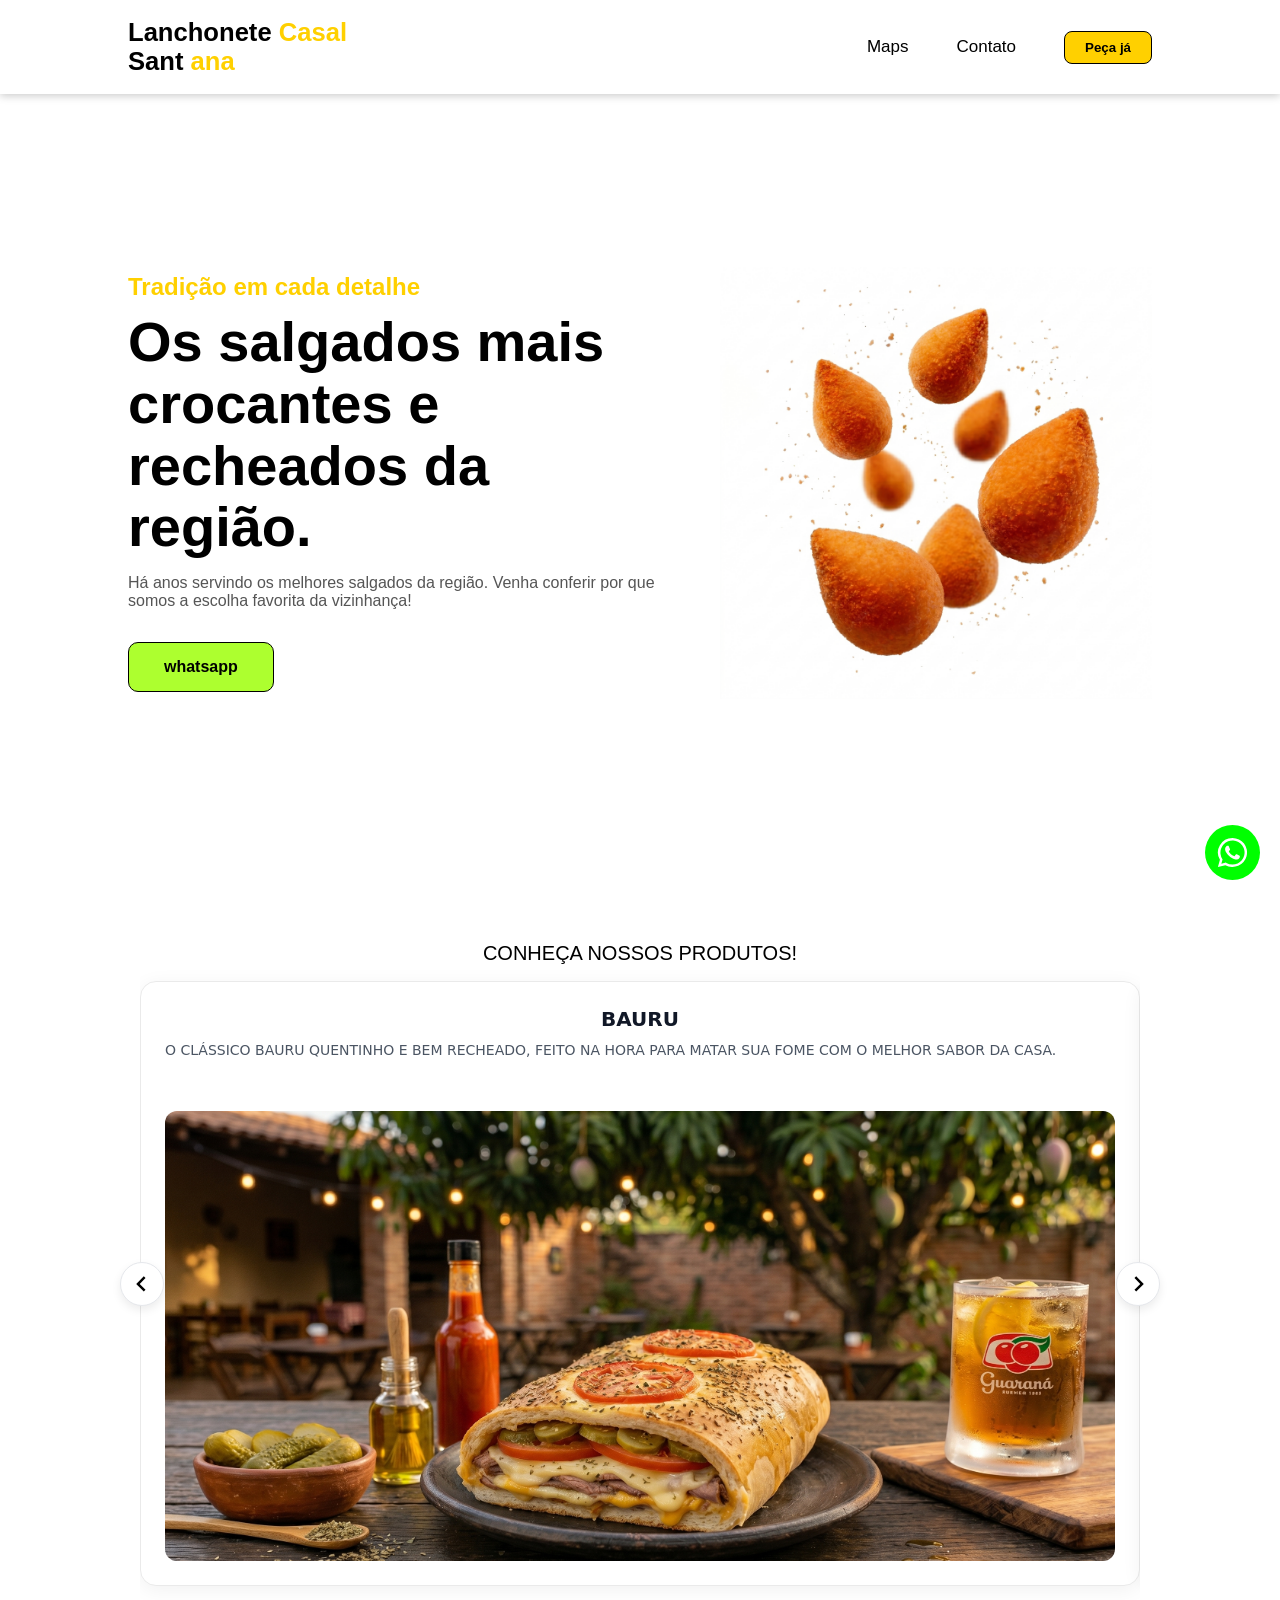
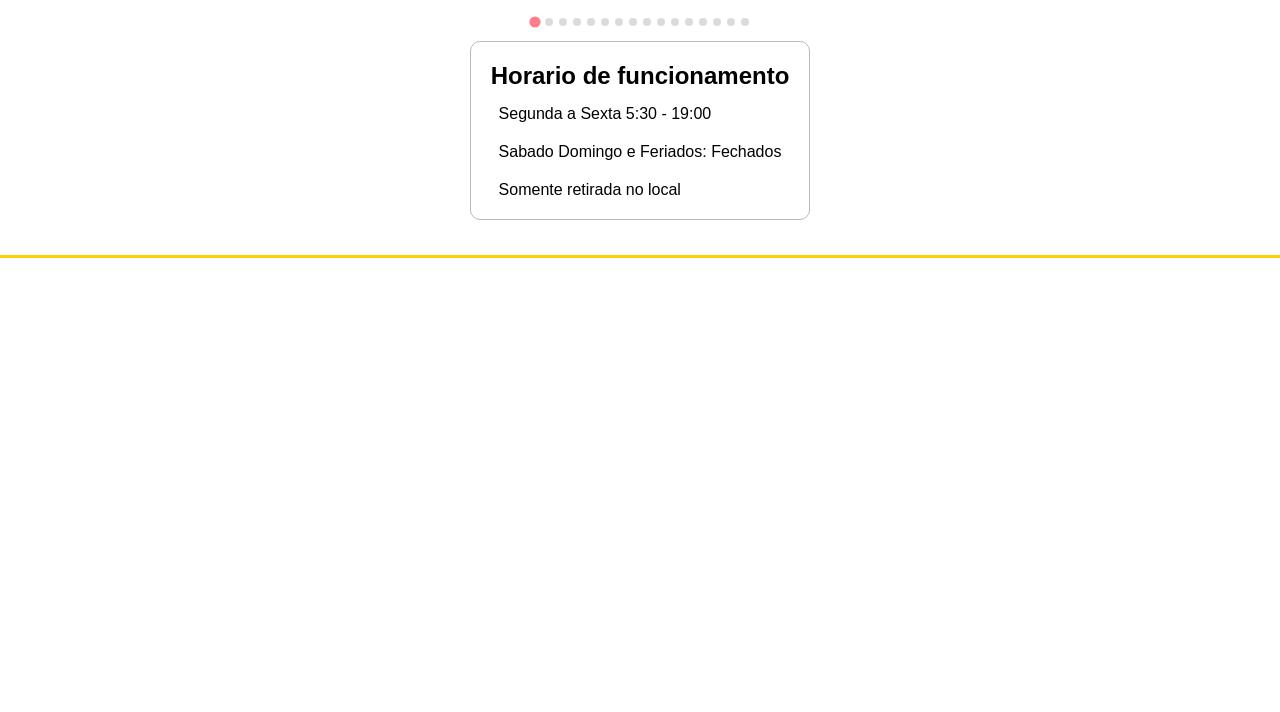
<file: index.html>
<!DOCTYPE html>
<html lang="pt-br">
<head>
    <meta charset="UTF-8">
    <meta name="viewport" content="width=device-width, initial-scale=1.0">
    <title>Lanchonete da Cleuza</title>
    <link rel="stylesheet" href="style.css">
    <link rel="stylesheet" href="splide.min.css">
</head>
<body>
    <header>
        <div class="progresso"></div>
        <nav class="navigation">
            <p class="logo">Lanchonete <span>Casal<br></span>Sant <span>ana</span></p>

            <ul class="nav-menu">
                <li class="nav-item"><a href="https://maps.app.goo.gl/uycU5eYMcawXx2Zy9">Maps</a></li>
                <li class="nav-item"><a href="tel:+5541985182407">Contato</a></li>
                <li class="nav-item"><button class="btn-wt">Peça já</button></li>
            </ul>

            <div class="menu">
                <span class="bar"></span>
                <span class="bar"></span>
                <span class="bar"></span>
            </div>
        </nav>
    </header>

    <main>
        <section class="home">
            <div class="home-text">
                <h4 class="text-h4">Tradição em cada detalhe</h4>
                <h1 class="text-h1">Os salgados mais crocantes e recheados da região.</h1>
                <p>Há anos servindo os melhores salgados da região. Venha conferir por que somos a escolha favorita da vizinhança!</p>
                <a class="home-btn" href="https://wa.link/on8kbh" target="_blank">whatsapp</a>
            </div>

            <picture class="home-img">
                <img class="coxinha" src="img/coxinha.png" alt="coxinha">
            </picture>
        </section>

        <section id="slider">
            <div class="tamanho-1000">
                <div class="containt">
                    <div class="titulo">
                        <p>Conheça Nossos produtos!</p>

                        <div class="splide">
                            <div class="splide__track">
                                <ul class="splide__list">

                                    <!-- Bauru -->
                                    <li class="splide__slide">
                                        <div class="card">
                                            <div class="titulo">
                                                <h1>Bauru</h1>
                                            </div>
                                            <div class="descricao">
                                                <p>O clássico bauru quentinho e bem recheado, feito na hora para matar sua fome com o melhor sabor da casa.</p>
                                            </div>
                                            <picture class="pic-food">
                                                <img src="cardapio/img/bauru.png" alt="Bauru">
                                            </picture>
                                        </div>
                                    </li>

                                    <!-- Burger -->
                                    <li class="splide__slide">
                                        <div class="card">
                                            <div class="titulo">
                                                <h1>Hambúrguer</h1>
                                            </div>
                                            <div class="descricao">
                                                <p>Suculentos e artesanais! Escolha entre nossas opções incríveis: X-Pernil, X-Bacon, X-Salada e X-Costela.</p>
                                            </div>
                                            <picture class="pic-food">
                                                <img src="cardapio/img/burger.png" alt="Hambúrguer">
                                            </picture>
                                        </div>
                                    </li>

                                    <!-- Café -->
                                    <li class="splide__slide">
                                        <div class="card">
                                            <div class="titulo">
                                                <h1>Café</h1>
                                            </div>
                                            <div class="descricao">
                                                <p>Aquele café passado na hora para dar energia ao seu dia. Servimos o tradicional Café Preto ou com Leite cremoso.</p>
                                            </div>
                                            <picture class="pic-food">
                                                <img src="cardapio/img/cafe.png" alt="Café">
                                            </picture>
                                        </div>
                                    </li>

                                    <!-- Choco -->
                                    <li class="splide__slide">
                                        <div class="card">
                                            <div class="titulo">
                                                <h1>Choco Milk</h1>
                                            </div>
                                            <div class="descricao">
                                                <p>Delicioso achocolatado super gelado e cremoso, a escolha perfeita para adoçar e refrescar sua pausa.</p>
                                            </div>
                                            <picture class="pic-food">
                                                <img src="cardapio/img/choco.png" alt="Choco Milk">
                                            </picture>
                                        </div>
                                    </li>

                                    <!-- Coxinha -->
                                    <li class="splide__slide">
                                        <div class="card">
                                            <div class="titulo">
                                                <h1>Coxinha</h1>
                                            </div>
                                            <div class="descricao">
                                                <p>Crocante por fora e extremamente macia por dentro! Sabores: Frango c/ Catupiry, Frango c/ Requeijão e Costela.</p>
                                            </div>
                                            <picture class="pic-food">
                                                <img src="cardapio/img/coxinha.png" alt="Coxinha">
                                            </picture>
                                        </div>
                                    </li>

                                    <!-- Doce -->
                                    <li class="splide__slide">
                                        <div class="card">
                                            <div class="titulo">
                                                <h1>Doces Tradicionais</h1>
                                            </div>
                                            <div class="descricao">
                                                <p>Aqueles doces com gosto de infância! Variedades de Amendoim, Doce de Leite, Abóbora e muito mais para você aproveitar.</p>
                                            </div>
                                            <picture class="pic-food">
                                                <img src="cardapio/img/doce.png" alt="Doces">
                                            </picture>
                                        </div>
                                    </li>

                                    <!-- Energético -->
                                    <li class="splide__slide">
                                        <div class="card">
                                            <div class="titulo">
                                                <h1>Energéticos</h1>
                                            </div>
                                            <div class="descricao">
                                                <p>Precisa de um pique extra? Temos as melhores marcas bem geladas: Monster, Red Bull e Furioso.</p>
                                            </div>
                                            <picture class="pic-food">
                                                <img src="cardapio/img/energ.png" alt="Energéticos">
                                            </picture>
                                        </div>
                                    </li>

                                    <!-- Espeto -->
                                    <li class="splide__slide">
                                        <div class="card">
                                            <div class="titulo">
                                                <h1>Espeto de Frango</h1>
                                            </div>
                                            <div class="descricao">
                                                <p>Espetinho de frango grelhado no ponto certo, bem temperado, suculento e perfeito para um lanche rápido.</p>
                                            </div>
                                            <picture class="pic-food">
                                                <img src="cardapio/img/espeto.png" alt="Espeto">
                                            </picture>
                                        </div>
                                    </li>

                                    <!-- Fone / Eletrônicos -->
                                    <li class="splide__slide">
                                        <div class="card">
                                            <div class="titulo">
                                                <h1>Eletrônicos & Acessórios</h1>
                                            </div>
                                            <div class="descricao">
                                                <p>Salvação do seu dia a dia! Fones de ouvido, carregadores, cabos diversos e serviço de recarga para celulares.</p>
                                            </div>
                                            <picture class="pic-food">
                                                <img src="cardapio/img/fone.png" alt="Eletrônicos">
                                            </picture>
                                        </div>
                                    </li>

                                    <!-- Misto Quente -->
                                    <li class="splide__slide">
                                        <div class="card">
                                            <div class="titulo">
                                                <h1>Misto Quente</h1>
                                            </div>
                                            <div class="descricao">
                                                <p>Um clássico irresistível! Pão prensado na hora com presunto de qualidade e muito queijo derretido.</p>
                                            </div>
                                            <picture class="pic-food">
                                                <img src="cardapio/img/mistoquente.png" alt="Misto Quente">
                                            </picture>
                                        </div>
                                    </li>

                                    <!-- Pastel -->
                                    <li class="splide__slide">
                                        <div class="card">
                                            <div class="titulo">
                                                <h1>Pastel Assado / Frito</h1>
                                            </div>
                                            <div class="descricao">
                                                <p>Massa sequinha e recheios caprichados: Carne c/ Ovo, Carne c/ Queijo, Queijo c/ Calabresa e Carne c/ Palmito.</p>
                                            </div>
                                            <picture class="pic-food">
                                                <img src="cardapio/img/pastel.png" alt="Pastel">
                                            </picture>
                                        </div>
                                    </li>

                                    <!-- Quibe -->
                                    <li class="splide__slide">
                                        <div class="card">
                                            <div class="titulo">
                                                <h1>Quibe de Carne</h1>
                                            </div>
                                            <div class="descricao">
                                                <p>Receita tradicional temperada com ervas selecionadas, recheado com carne bovina suculenta e frito na hora.</p>
                                            </div>
                                            <picture class="pic-food">
                                                <img src="cardapio/img/quibe.png" alt="Quibe">
                                            </picture>
                                        </div>
                                    </li>

                                    <!-- Refrigerante -->
                                    <li class="splide__slide">
                                        <div class="card">
                                            <div class="titulo">
                                                <h1>Refrigerantes</h1>
                                            </div>
                                            <div class="descricao">
                                                <p>Nada melhor para acompanhar seu salgado! Latas e garrafas trincando de geladas: Coca-Cola, Fanta, Sprite e mais.</p>
                                            </div>
                                            <picture class="pic-food">
                                                <img src="cardapio/img/refri.png" alt="Refrigerante">
                                            </picture>
                                        </div>
                                    </li>

                                    <!-- Risole -->
                                    <li class="splide__slide">
                                        <div class="card">
                                            <div class="titulo">
                                                <h1>Risole de Carne</h1>
                                            </div>
                                            <div class="descricao">
                                                <p>Salgado empanado com casquinha crocante e recheio cremoso de carne moída bem temperada.</p>
                                            </div>
                                            <picture class="pic-food">
                                                <img src="cardapio/img/risole.png" alt="Risole">
                                            </picture>
                                        </div>
                                    </li>

                                    <!-- Sobrecoxa -->
                                    <li class="splide__slide">
                                        <div class="card">
                                            <div class="titulo">
                                                <h1>Sobrecoxa de Frango</h1>
                                            </div>
                                            <div class="descricao">
                                                <p>Sobrecoxa assada e bem douradinha, com tempero especial que garante muita suculência a cada mordida.</p>
                                            </div>
                                            <picture class="pic-food">
                                                <img src="cardapio/img/sobrecoxa.png" alt="Sobrecoxa">
                                            </picture>
                                        </div>
                                    </li>

                                    <!-- Suco -->
                                    <li class="splide__slide">
                                        <div class="card">
                                            <div class="titulo">
                                                <h1>Sucos & Bebidas</h1>
                                            </div>
                                            <div class="descricao">
                                                <p>Opções leves e saborosas para se hidratar: Tampico, Del Valle, Água de Coco geladinha e vários outros sabores.</p>
                                            </div>
                                            <picture class="pic-food">
                                                <img src="cardapio/img/suco.png" alt="Suco">
                                            </picture>
                                        </div>
                                    </li>

                                </ul>
                            </div>
                        </div>

                    </div>
                </div>
            </div>
        </section>

        <section class="funcionamento">
            <div class="titulo">
                <h2>Horario de funcionamento</h2>
            </div>
            <ul class="horarios">
                <li>Segunda a Sexta 5:30 - 19:00</li>
                <li>Sabado Domingo e Feriados: Fechados</li>
                <li>Somente retirada no local</li>
            </ul>

        </section>
        <div class="barra-mapa">
            <div class="barra"></div>
        </div>
        <iframe style="width: 100%; border: none;" src="https://www.google.com/maps/embed?pb=!1m18!1m12!1m3!1d3603.692531419556!2d-49.2216549!3d-25.4151007!2m3!1f0!2f0!3f0!3m2!1i1024!2i768!4f13.1!3m3!1m2!1s0x94dce536078d20c1%3A0xa237b43a099744f5!2sLanchonete%20da%20Cleuza!5e0!3m2!1spt-BR!2sbr!4v1788639614961!5m2!1spt-BR!2sbr" width="600" height="450" style="border:0;" allowfullscreen="" loading="lazy" referrerpolicy="strict-origin-when-cross-origin"></iframe>
    </main>

    <a class="button-wpp" href="https://wa.link/on8kbh" target="_blank">
        <div class="icone">
            <svg xmlns="http://www.w3.org/2000/svg" viewBox="0 0 24 24" width="100" height="100"> <path fill="currentColor" d="M12.012 2A9.97 9.97 0 0 0 3.38 17.01L2 22l5.11-1.34A9.97 9.97 0 1 0 12.012 2zm0 18.27a8.26 8.26 0 0 1-4.21-1.15l-.3-.18-3.13.82.83-3.05-.2-.31a8.27 8.27 0 1 1 7.01 3.87zm4.54-6.2c-.25-.13-1.47-.73-1.7-.81-.23-.08-.39-.13-.56.13-.17.25-.64.81-.79.98-.15.17-.29.19-.54.06-.25-.13-1.05-.39-2.01-1.24-.74-.66-1.24-1.48-1.39-1.73-.15-.25-.02-.38.11-.5.11-.11.25-.29.37-.44.12-.15.17-.25.25-.42.08-.17.04-.31-.02-.44-.06-.13-.56-1.35-.77-1.85-.2-.49-.41-.42-.56-.43h-.48c-.17 0-.44.06-.67.31s-.87.85-.87 2.08c0 1.23.89 2.41 1.02 2.58.12.17 1.76 2.68 4.26 3.76.6.26 1.06.41 1.42.53.6.19 1.14.16 1.57.1.48-.07 1.47-.6 1.68-1.18.21-.58.21-1.08.15-1.18-.06-.1-.23-.17-.48-.29z" /></svg>
        </div>
    </a>
    <script src="splide.min.js"></script>
    <script src="app.js"></script>
</body>
</html>
</file>
<file: style.css>
/* Reset e padrões globais */
* {
  font-family: "Poppins", sans-serif;
  margin: 0;
  padding: 0;
  box-sizing: border-box;
  list-style: none;
  text-decoration: none;
}

:root {
  --primary: rgb(255, 208, 0);
  --primary-hover: rgb(184, 150, 2);
  --white: #fff;
  --dark: #000;
}

body {
  color: var(--dark);
  background-color: var(--white);
  overflow-x: hidden;
}

/* ================= NAVBAR ================= */
.navigation {
  display: flex;
  align-items: center;
  justify-content: space-between;
  padding: 18px 10%;
  width: 100%;
  position: fixed;
  top: 0;
  z-index: 1000;
  background: var(--white);
  box-shadow: 0 0.1rem 0.5rem #ccc;
}

.logo {
  font-size: clamp(1.3rem, 2vw, 1.7rem);
  font-weight: 700;
  color: var(--dark);
}

.logo span {
  color: var(--primary);
}

/* Menu */
.nav-menu {
  display: flex;
  align-items: center;
  gap: 3rem;
}

.nav-menu li a {
  font-size: 17px;
  font-weight: 500;
  color: var(--dark);
  transition: 0.3s;
}

.nav-menu li a:hover {
  color: var(--primary);
}

/* Botão */
.btn-wt {
  padding: 8px 20px;
  border-radius: 8px;
  border: 1px solid black;
  background-color: var(--primary);
  font-weight: 600;
  cursor: pointer;
  transition: 0.3s;
}

.btn-wt:hover {
  background: var(--primary-hover);
}

/* ================= MENU HAMBÚRGUER ================= */
.menu {
  display: none;
  cursor: pointer;
}

.menu .bar {
  display: block;
  width: 28px;
  height: 3px;
  margin: 5px auto;
  border-radius: 3px;
  background: var(--dark);
  transition: all 0.3s;
}

.menu .bar:nth-child(1),
.menu .bar:nth-child(3) {
  background: var(--primary);
}

/* Animação X */
.menu.ativo .bar:nth-child(2) {
  opacity: 0;
}

.menu.ativo .bar:nth-child(1) {
  transform: translateY(8px) rotate(45deg);
}

.menu.ativo .bar:nth-child(3) {
  transform: translateY(-8px) rotate(-45deg);
}

/* ================= HOME ================= */
.home {
  display: flex;
  align-items: center;
  justify-content: space-between;
  width: 100%;
  min-height: 100vh;
  padding: 100px 10% 35px;
  gap: 2rem;
}

.home-text {
  max-width: 35rem;
}

.home-text .text-h4 {
  font-size: clamp(1.2rem, 2vw, 1.5rem);
  color: var(--primary);
  margin-bottom: 10px;
}

.home-text .text-h1 {
  font-size: clamp(1.8rem, 5vw, 3.5rem);
  margin-bottom: 1rem;
  line-height: 1.1;
}

.home-text p {
  margin-bottom: 2rem;
  color: #555;
  font-size: clamp(0.9rem, 2vw, 1rem);
}

.home-btn {
  display: inline-block;
  padding: 15px 35px;
  border-radius: 10px;
  border: 1px solid black;
  background-color: #ADFF2F;
  color: #000;
  font-weight: 700;
  transition: 0.3s;
}

.home-btn:hover {
  background: var(--primary-hover);
}

/* ================= IMAGEM ================= */
.home-img {
  display: flex;
  align-items: center;
  justify-content: center;
  width: 100%;
  perspective: 1000px;
}

.home-img img {
  width: 100%;
  max-width: 450px;
  height: auto;
  animation: flutuar 4s ease-in-out infinite;
  transition: transform, scale 0.5s ease;
  cursor: pointer;
}

.home-img img:hover {
  animation-play-state: paused;
  scale: 1.1;
}

.barra-mapa {width: 100%; height: 3px;}
.barra-mapa .barra {width: 100%; height: 100%; background-color: var(--primary);}

.progresso {width: 0vw; height: 3px; background-color: var(--primary); transition: 0.4s ease; position: fixed; top: 0; z-index: 99999;}

.funcionamento {font-size: 1rem; margin: 30px auto 35px; display: flex; flex-direction: column; gap: 15px; border: 1px solid #BBB; width: 80%; padding: 20px; border-radius: 10px; align-items: center; width: fit-content;}
.funcionamento .horarios {display: flex; flex-direction: column; gap: 20px;}

.button-wpp {z-index: 9999; transition: box-shadow .2s ease-in; display: flex; padding: 10px; background-color: rgb(0, 255, 0); width: fit-content; border-radius: 50%; cursor: pointer; position: fixed; bottom: 20px; right: 20px;}
.icone {width: 35px; height: 35px; display: flex; justify-content: center; align-items: center;}
.icone svg {width: 100%; height: 100%;}
.icone svg path {fill: #fff;}

.button-wpp:hover {
  box-shadow: 0px 0px 15px 2px rgb(0,0,0);
}


#slider {
  padding: 90px 0 0;
  scroll-margin-top: 120px;
}

#slider .tamanho-1000 {
  width: 90%;
  max-width: 1000px;
  margin: 0 auto;
}

#slider .titulo {
  font-size: 20px;
  text-transform: uppercase;
  text-align: center;
  line-height: 1.3em;
}

/* ==========================================================================
   CONFIGURAÇÕES DO CONTÊINER GERAL
   ========================================================================== */
#slider {
  width: 100%;
  max-width: 1200px; /* Largura perfeita para desktop */
  margin: 2.5rem auto;
  padding: 0 1.5rem;
  box-sizing: border-box;
}

#slider .splide__track {
  padding: 15px 5px;
}

/* ==========================================================================
   ESTRUTURA DO CARD
   ========================================================================== */
#slider .card {
  background: #ffffff;
  border-radius: 16px;
  padding: 1.5rem;
  box-shadow: 0 4px 20px rgba(0, 0, 0, 0.06);
  border: 1px solid #eaeaea;
  display: flex;
  flex-direction: column;
  justify-content: space-between;
  height: 100%;
  box-sizing: border-box;
  text-align: left; /* Alinhamento à esquerda fica mais elegante no desktop */
}

/* ==========================================================================
   TEXTOS (TÍTULO E DESCRIÇÃO ACIMA DA IMAGEM)
   ========================================================================== */
#slider .titulo {
  margin-bottom: 0.5rem;
}

#slider .titulo h1 {
  font-family: 'Poppins', system-ui, -apple-system, sans-serif;
  font-size: 1.25rem;
  font-weight: 700;
  color: #111827;
  margin: 0;
  line-height: 1.3;
}

#slider .descricao {
  margin-bottom: 1.25rem;
  min-height: 3.2rem; /* Mantém o alinhamento uniforme das imagens */
  display: flex;
  align-items: flex-start;
}

#slider .descricao p {
  font-family: 'Inter', system-ui, -apple-system, sans-serif;
  font-size: 0.875rem;
  color: #4b5563;
  line-height: 1.5;
  margin: 0;
}

/* ==========================================================================
   IMAGEM (SEM EFEITO HOVER)
   ========================================================================== */
#slider .pic-food {
  width: 100%;
  max-height: 50vh;
  aspect-ratio: 1 / 1;
  display: block;
  border-radius: 12px;
  overflow: hidden;
  background-color: #f9fafb;
}

#slider .pic-food img {
  width: 100%;
  height: 100%;
  object-fit: cover;
  object-position: center;
  display: block;
}

/* ==========================================================================
   NAVEGAÇÃO DO SPLIDE (SETAS E PAGINAÇÃO)
   ========================================================================== */
#slider .splide__arrow {
  background: #ffffff;
  border: 1px solid #e5e7eb;
  box-shadow: 0 4px 10px rgba(0, 0, 0, 0.08);
  width: 2.75rem;
  height: 2.75rem;
  opacity: 1;
}

#slider .splide__arrow--prev {
  left: -1.25rem;
}

#slider .splide__arrow--next {
  right: -1.25rem;
}

#slider .splide__pagination {
  bottom: -1.75rem;
}

#slider .splide__pagination__page.is-active {
  background: #ff4757;
}

/* ==========================================================================
   RESPONSIVIDADE (MEDIA QUERIES)
   ========================================================================== */

/* Telas Pequenas (Smartphones) */
@media (max-width: 640px) {
  #slider {
    padding: 0 0.75rem;
  }

  #slider .card {
    padding: 1rem;
    text-align: center;
  }

  #slider .descricao {
    justify-content: center;
    min-height: auto;
  }

  #slider .splide__arrow--prev {
    left: 0.25rem;
  }

  #slider .splide__arrow--next {
    right: 0.25rem;
  }
}



/* Animação */
@keyframes flutuar {
  0% { transform: translateY(0); }
  50% { transform: translateY(-20px); }
  100% { transform: translateY(0); }
}

/* ================= RESPONSIVO ================= */

/* Tablets */
@media (max-width: 768px) {
  .menu {
    display: block;
    z-index: 1001;
  }

  .nav-menu {
    position: fixed;
    top: 0;
    right: -100%;
    width: 80%;
    height: 100vh;
    flex-direction: column;
    justify-content: center;
    background: var(--white);
    box-shadow: -2px 0 5px rgba(0, 0, 0, 0.1);
    transition: 0.4s;
  }

  .nav-menu.ativo {
    right: 0;
  }

  .home {
    flex-direction: column-reverse;
    text-align: center;
    padding: 120px 8% 20px;
  }

  .home-text {
    max-width: 100%;
  }

  .home-img img {
    max-width: 300px;
  }
}

/* Celulares */
@media (max-width: 480px) {
  .navigation {
    padding: 15px 5%;
  }

  .nav-menu {
    width: 100%;
  }

  .home {
    padding: 110px 5% 20px;
    gap: 1.5rem;
  }

  .home-text .text-h1 {
    line-height: 1.2;
  }

  .home-btn {
    padding: 12px 20px;
    font-size: 0.9rem;
  }

  .btn-wt {
    padding: 6px 14px;
    font-size: 0.85rem;
  }

  .home-img img {
    max-width: 220px;
  }
}

/* Evita scroll quando menu aberto */
body.menu-open {
  overflow: hidden;
}
</file>
